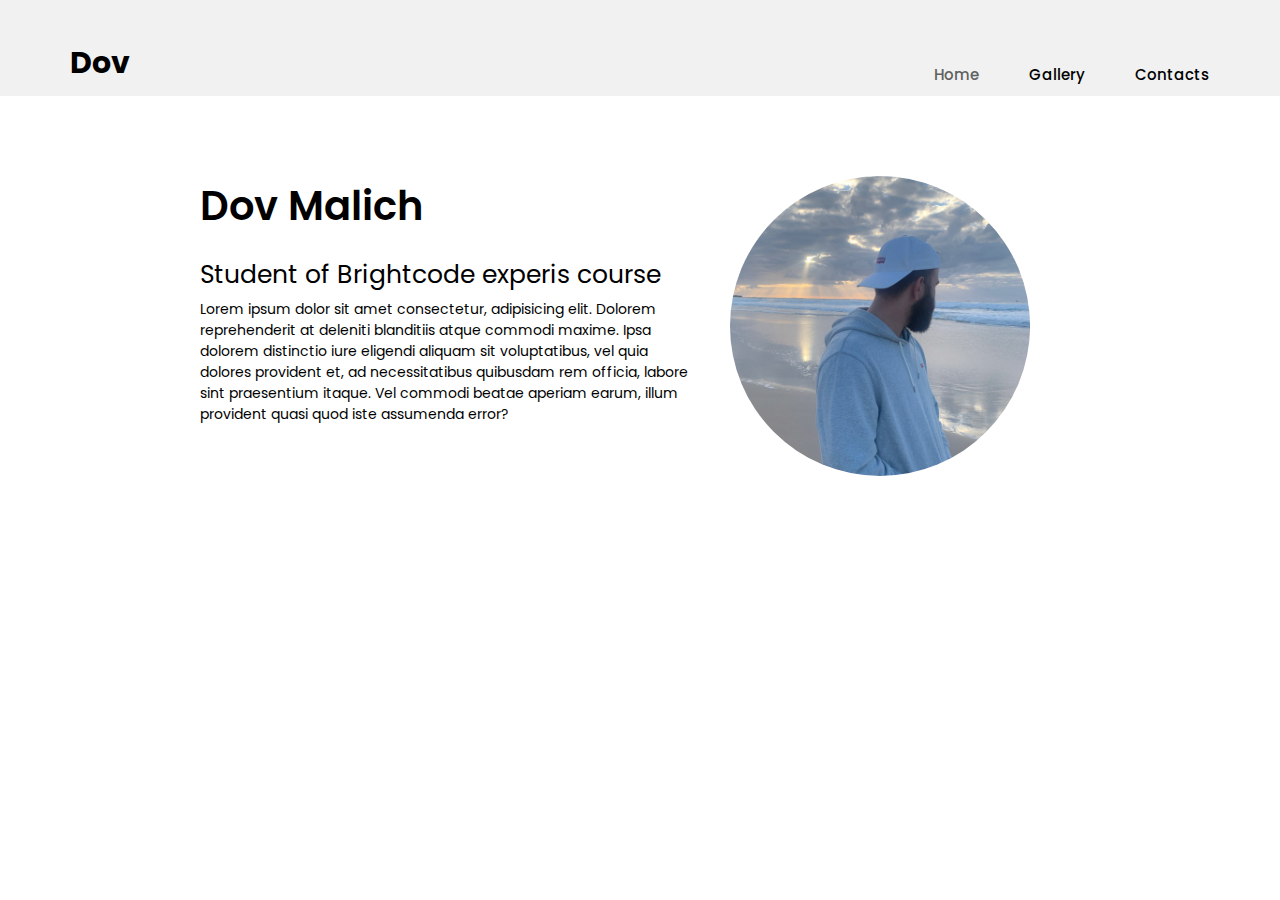
<file: index.html>
<!DOCTYPE html>
<html lang="en">
<head>
    <meta charset="UTF-8">
    <meta http-equiv="X-UA-Compatible" content="IE=edge">
    <meta name="viewport" content="width=device-width, initial-scale=1.0">
    <title>Home page</title>
    <link rel="stylesheet" href="./css/home-style.css">
</head>
<body>
    <!-- common header -->
    <header class="header">
        <div class="container">
            <div class="header-nav">
                <h1 class="logo">Dov</h1>
                <!-- list of navigation links -->
                <nav class="nav">
                    <ul class="nav-list">
                        <li class="nav-item">
                            <a href="#" class="nav-link active">Home</a>
                        </li>
                        <!-- <li class="nav-item">
                            <a href="./content.html" class="nav-link">Content</a>
                        </li> -->
                        <li class="nav-item">
                            <a href="./html/gallery.html" class="nav-link">Gallery</a>
                        </li>
                        <li class="nav-item">
                            <a href="./html/contact.html" class="nav-link">Contacts</a>
                        </li>
                    </ul>
                </nav>
            </div>
        </div>
    </header>

    <!-- main content of page -->
    <div class="main-content">
        <div class="header-row">
            <div class="header-content">
                <h1 class="heading">Dov Malich</h1>
                <h3>Student of Brightcode experis course</h3>
                <p>Lorem ipsum dolor sit amet consectetur, adipisicing elit. Dolorem reprehenderit at deleniti blanditiis atque commodi maxime. Ipsa dolorem distinctio iure eligendi aliquam sit voluptatibus, vel quia dolores provident et, ad necessitatibus quibusdam rem officia, labore sint praesentium itaque. Vel commodi beatae aperiam earum, illum provident quasi quod iste assumenda error?</p>
            </div>
            <div class="header-img">
                <img src="./images/photo-Dov.jpg" alt="Dov's photo">
            </div>
        </div>
    </div>
</body>
</html>
</file>
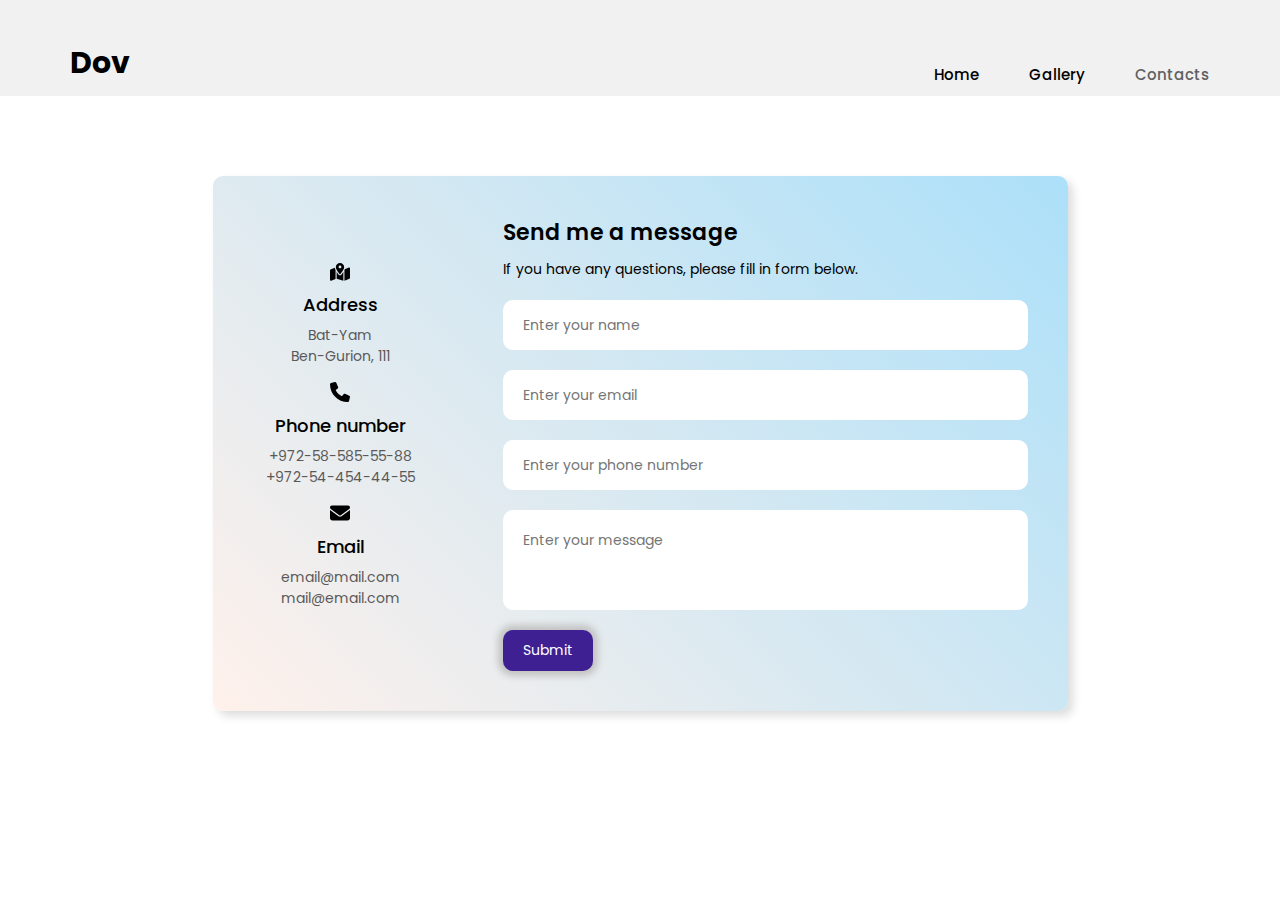
<file: html/contact.html>
<!DOCTYPE html>
<html lang="en">
<head>
    <meta charset="UTF-8">
    <meta http-equiv="X-UA-Compatible" content="IE=edge">
    <meta name="viewport" content="width=device-width, initial-scale=1.0">
    <title>Contact page</title>
    <link rel="stylesheet" href="../css/contact-style.css">
</head>
<body>
    <!-- common header -->
    <header class="header">
        <div class="container">
            <div class="header-nav">
                <h1 class="logo">Dov</h1>

                <nav class="nav">
                    <ul class="nav-list">
                        <li class="nav-item">
                            <a href="../index.html" class="nav-link">Home</a>
                        </li>
                        <!-- <li class="nav-item">
                            <a href="./content.html" class="nav-link">Content</a>
                        </li> -->
                        <li class="nav-item">
                            <a href="./gallery.html" class="nav-link">Gallery</a>
                        </li>
                        <li class="nav-item">
                            <a href="#" class="nav-link active">Contacts</a>
                        </li>
                    </ul>
                </nav>
            </div>
        </div>
    </header>
    
    <!-- main content of page -->
    <div class="main-content">
        <div class="box-content">
            <!-- left part of form box with some contact details -->
            <div class="left-side">
                <div class="details address">
                    <img src="../images/map-location-dot-solid.svg">         
                    <div class="name">Address</div>
                    <div class="text-one">Bat-Yam</div>
                    <div class="text-two">Ben-Gurion, 111</div>
                </div>
                <div class="details phone">
                    <img src="../images/phone-solid.svg">
                    <div class="name">Phone number</div>
                    <div class="text-one">+972-58-585-55-88</div>
                    <div class="text-two">+972-54-454-44-55</div>
                </div>
                <div class="details email">
                    <img src="../images/envelope-solid.svg">
                    <div class="name">Email</div>
                    <div class="text-one">email@mail.com</div>
                    <div class="text-two">mail@email.com</div>
                </div>
            </div>
            <!-- right part of form box with form itself-->
            <div class="right-side">
                <div class="right-side-header">Send me a message</div>
                <p>If you have any questions, please fill in form below.</p>

                <form action="#">
                    <div class="input-box">
                        <input type="text" placeholder="Enter your name"  pattern="^[A-Za-z]+$" required> 
                    </div>
                    <div class="input-box">
                        <input type="email" placeholder="Enter your email" required> 
                    </div>
                    <div class="input-box">
                        <input type="tel" placeholder="Enter your phone number"> 
                    </div>
                    <div class="input-box message-box">
                        <textarea placeholder="Enter your message" required></textarea>
                    </div>
                    <div class="button">
                        <button type="submit">Submit</button>
                    </div>
                </form>
            </div>
        </div>
    </div>
</body>
</html>
</file>
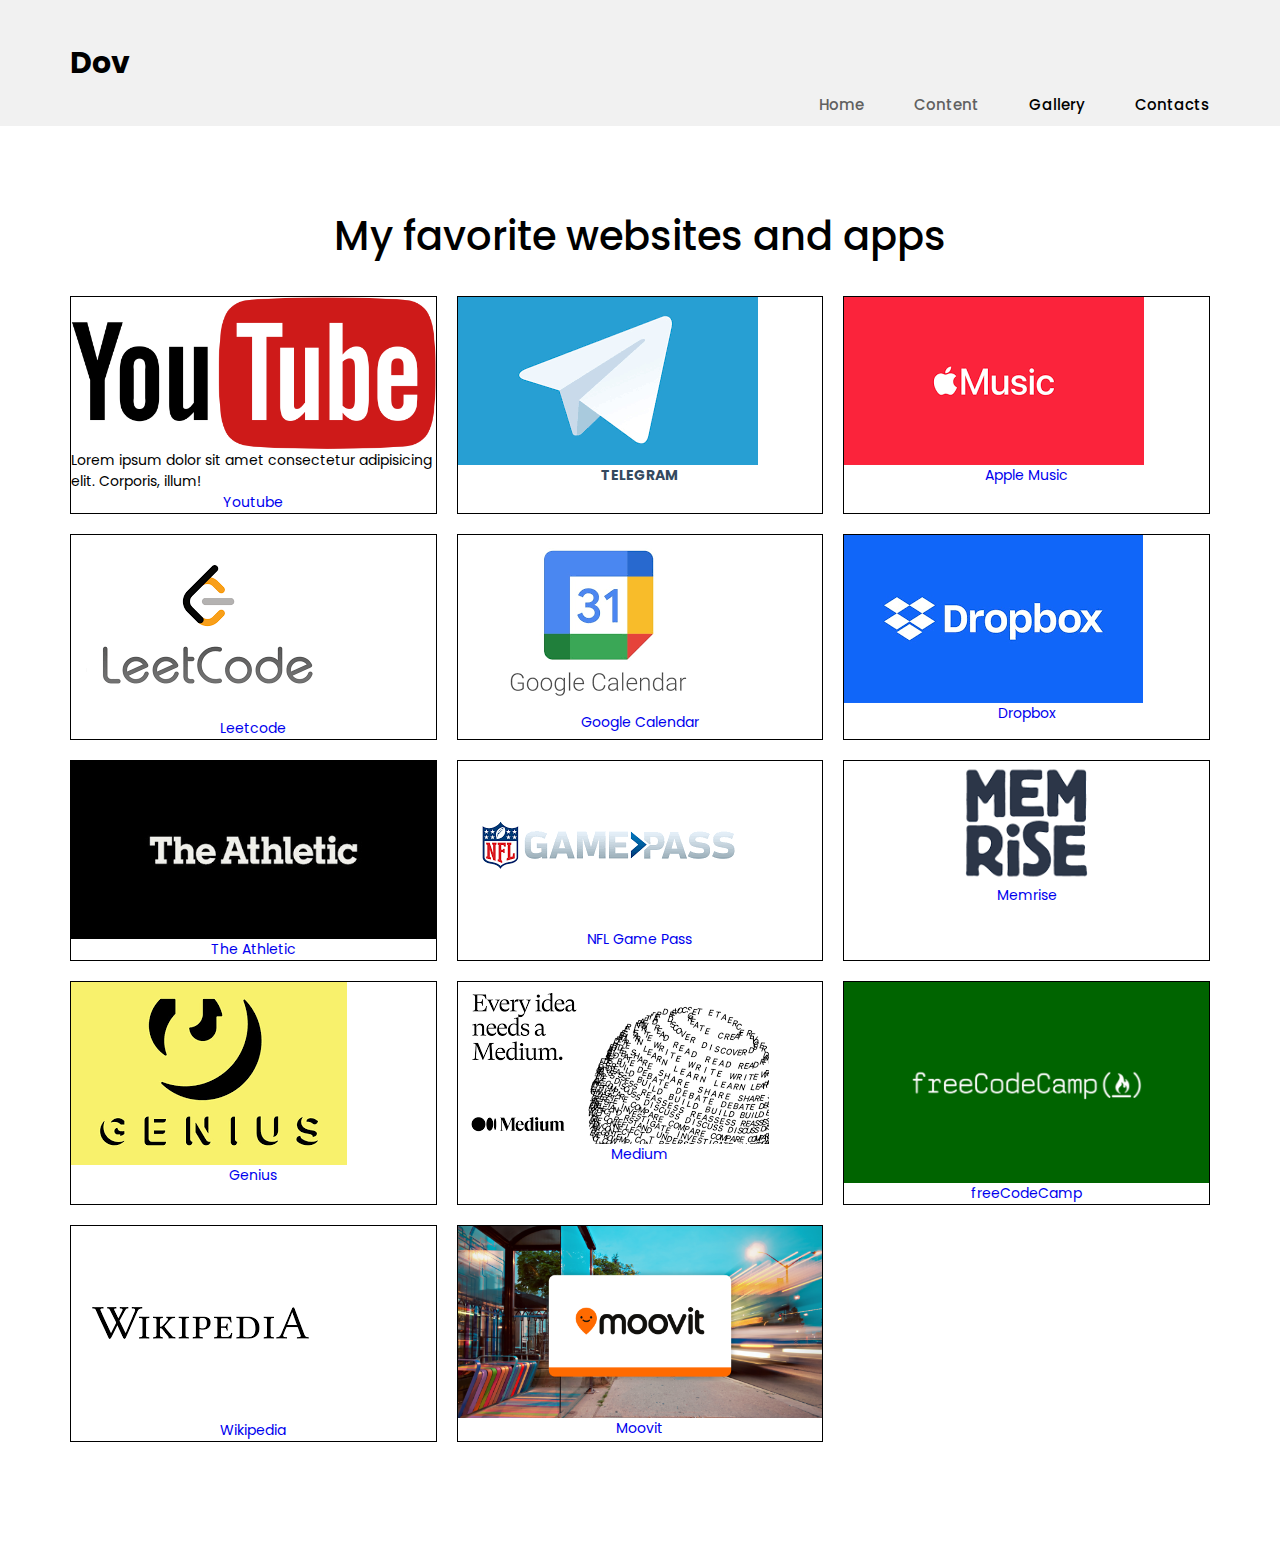
<file: html/content.html>
<!DOCTYPE html>
<html lang="en">
<head>
    <meta charset="UTF-8">
    <meta http-equiv="X-UA-Compatible" content="IE=edge">
    <meta name="viewport" content="width=device-width, initial-scale=1.0">
    <title>Content page</title>
    <link rel="stylesheet" href="../css/content-style.css">
</head>
<body>
        <!-- common header -->
        <header class="header">
            <div class="container">
                <div class="header-nav">
                    <h1 class="logo">Dov</h1>

                    <!-- list of navigation links -->
                    <nav class="nav">
                        <ul class="nav-list">
                            <li class="nav-item">
                                <a href="./home.html" class="nav-link active">Home</a>
                            </li>
                            <li class="nav-item">
                                <a href="#" class="nav-link active">Content</a>
                            </li>
                            <li class="nav-item">
                                <a href="./gallery.html" class="nav-link">Gallery</a>
                            </li>
                            <li class="nav-item">
                                <a href="./contact.html" class="nav-link">Contacts</a>
                            </li>
                        </ul>
                    </nav>
                </div>
            </div>
        </header>

        <!-- main content of page -->
        <div class="main-content">
            <h1>My favorite websites and apps</h1>

            <div class="content-grid">
                <ul class="grid">
                    <li class="grid-item">
                        <figure id="test">
                            <img id="test-img" src="../images/youtube.png" alt="YouTube logo">
                            <div class="text">
                                Lorem ipsum dolor sit amet consectetur adipisicing elit. Corporis, illum!
                            </div>
                            <figcaption>
                                <a href="https://www.youtube.com/">Youtube</a>
                            </figcaption>    
                        </figure>
                    </li>
                    <li class="grid-item">
                        <figure>
                            <img src="../images/telegram.png" alt="Telegram logo">
                            <figcaption id="fig-test">
                                <span class="fig-container">
                                    <a id="a-test" href="https://web.telegram.org/">Telegram</a>
                                </span>
                            </figcaption>    
                        </figure>
                    </li>
                    <li class="grid-item">
                        <figure>
                            <img src="../images/apple-music.png" alt="Apple Music logo">
                            <figcaption>
                                <a href="https://music.apple.com/">Apple Music</a>
                            </figcaption>    
                        </figure>
                    </li>
                    <li class="grid-item">
                        <figure>
                            <img src="../images/leetcode-logo.png" alt="Leetcode logo">
                            <figcaption>
                                <a href="https://leetcode.com/DM24/">Leetcode</a>
                            </figcaption>    
                        </figure>
                    </li>
                    <li class="grid-item">
                        <figure>
                            <img src="../images/google-calendar.png" alt="Google logo">
                            <figcaption>
                                <a href="https://calendar.google.com/">Google Calendar</a>
                            </figcaption>    
                        </figure>
                    </li>
                    <li class="grid-item">
                        <figure>
                            <img src="../images/dropbox.png" alt="Dropbox logo">
                            <figcaption>
                                <a href="https://www.dropbox.com/">Dropbox</a>
                            </figcaption>    
                        </figure>
                    </li>
                    <li class="grid-item">
                        <figure>
                            <img src="../images/athletic.jpg" alt="The Athletic logo">
                            <figcaption>
                                <a href="https://theathletic.com/">The Athletic</a>
                            </figcaption>    
                        </figure>
                    </li>
                    <li class="grid-item">
                        <figure>
                            <img src="../images/nfl-game-pass.png" alt="NFL Game Pass logo">
                            <figcaption>
                                <a href="https://www.nflgamepass.com/en">NFL Game Pass</a>
                            </figcaption>    
                        </figure>
                    </li>
                    <li class="grid-item">
                        <figure>
                            <img src="../images/memrise.png" alt="Memrise logo">
                            <figcaption>
                                <a href="https://www.memrise.com/">Memrise</a>
                            </figcaption>    
                        </figure>
                    </li>
                    <li class="grid-item">
                        <figure>
                            <img src="../images/genius.png" alt="Genius logo">
                            <figcaption>
                                <a href="https://genius.com/">Genius</a>
                            </figcaption>    
                        </figure>
                    </li>
                    <li class="grid-item">
                        <figure>
                            <img src="../images/medium.png" alt="Medium logo">
                            <figcaption>
                                <a href="https://medium.com/">Medium</a>
                            </figcaption>    
                        </figure>
                    </li>
                    <li class="grid-item">
                        <figure>
                            <img src="../images/freecodecamp.png" alt="freeCodeCamp logo">
                            <figcaption>
                                <a href="https://www.freecodecamp.org/">freeCodeCamp</a>
                            </figcaption>    
                        </figure>
                    </li>
                    <li class="grid-item">
                        <figure>
                            <img src="../images/wikipedia.png" alt="Wikipedia logo">
                            <figcaption>
                                <a href="https://www.wikipedia.org/">Wikipedia</a>
                            </figcaption>    
                        </figure>
                    </li>
                    <li class="grid-item">
                        <figure>
                            <img src="../images/moovit_web.png" alt="Moovit logo">
                            <figcaption>
                                <a href="https://moovit.com/">Moovit</a>
                            </figcaption>    
                        </figure>
                    </li>
                </ul>
            </div>
        </div>
</body>
</html>
</file>
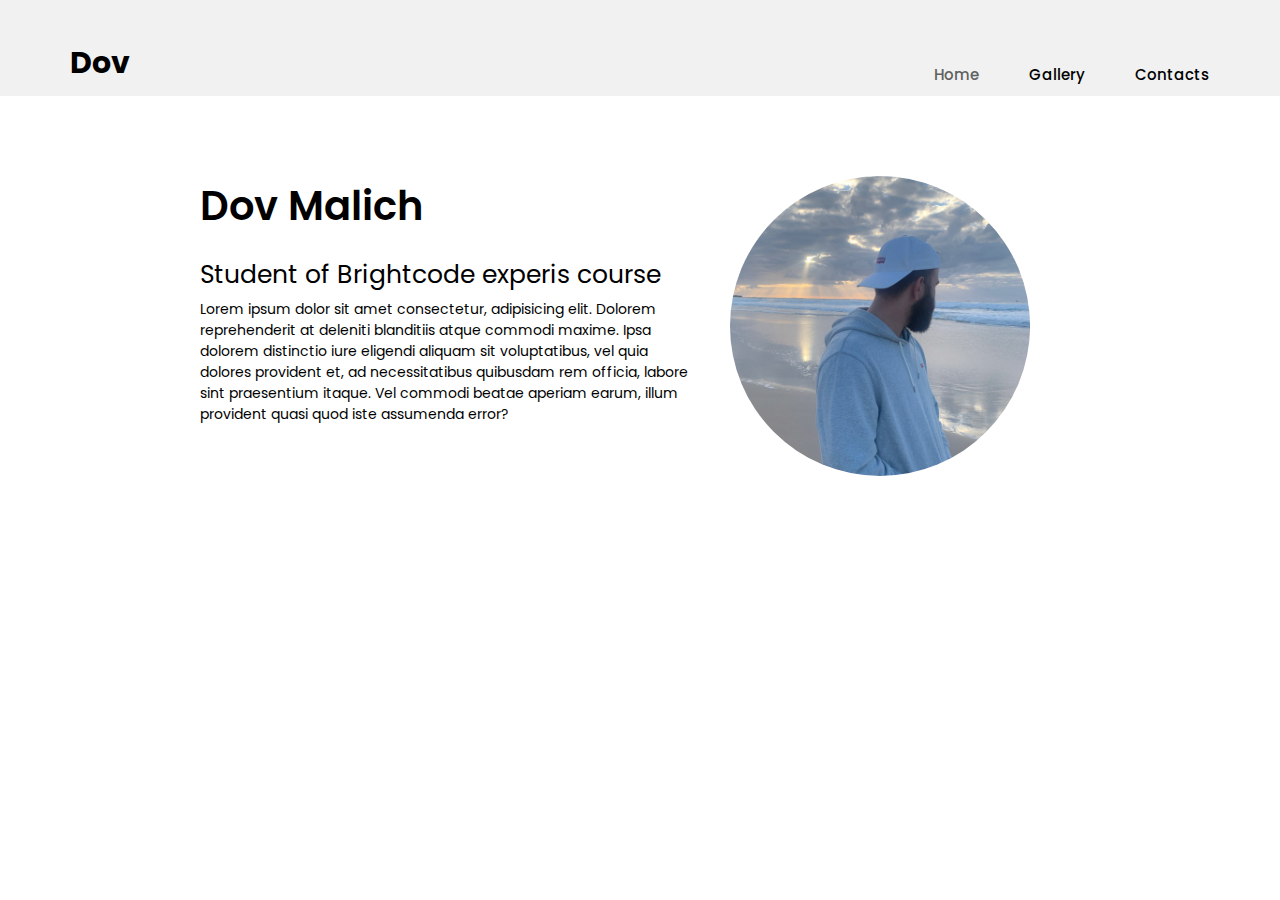
<file: html/home.html>
<!DOCTYPE html>
<html lang="en">
<head>
    <meta charset="UTF-8">
    <meta http-equiv="X-UA-Compatible" content="IE=edge">
    <meta name="viewport" content="width=device-width, initial-scale=1.0">
    <title>Home page</title>
    <link rel="stylesheet" href="../css/home-style.css">
</head>
<body>
    <!-- common header -->
    <header class="header">
        <div class="container">
            <div class="header-nav">
                <h1 class="logo">Dov</h1>
                <!-- list of navigation links -->
                <nav class="nav">
                    <ul class="nav-list">
                        <li class="nav-item">
                            <a href="#" class="nav-link active">Home</a>
                        </li>
                        <!-- <li class="nav-item">
                            <a href="./content.html" class="nav-link">Content</a>
                        </li> -->
                        <li class="nav-item">
                            <a href="./gallery.html" class="nav-link">Gallery</a>
                        </li>
                        <li class="nav-item">
                            <a href="./contact.html" class="nav-link">Contacts</a>
                        </li>
                    </ul>
                </nav>
            </div>
        </div>
    </header>

    <!-- main content of page -->
    <div class="main-content">
        <div class="header-row">
            <div class="header-content">
                <h1 class="heading">Dov Malich</h1>
                <h3>Student of Brightcode experis course</h3>
                <p>Lorem ipsum dolor sit amet consectetur, adipisicing elit. Dolorem reprehenderit at deleniti blanditiis atque commodi maxime. Ipsa dolorem distinctio iure eligendi aliquam sit voluptatibus, vel quia dolores provident et, ad necessitatibus quibusdam rem officia, labore sint praesentium itaque. Vel commodi beatae aperiam earum, illum provident quasi quod iste assumenda error?</p>
            </div>
            <div class="header-img">
                <img src="../images/photo-Dov.jpg" alt="Dov's photo">
            </div>
        </div>
    </div>
</body>
</html>
</file>
<file: css/home-style.css>
@import "./reset.css";
@import "../css/common-header-style.css";
@import "../css/body-style.css";
@import url('https://fonts.googleapis.com/css2?family=Poppins:wght@400;500;600;700&display=swap');

.main-content {
    max-width: 1200px;
    padding: 0 30px;
    margin: 0 auto;
}

.header-row {
    display: flex;
    flex-direction: row;
    column-gap: 30px;
    justify-content: center;
}

.header-content {
    max-width: 500px;
    /* margin-top: 120px; */
}

.heading {
    font-weight: 600;
    font-size: 40px;
    margin-bottom: 20px;
}

.header-content h3 {
    font-weight: 400;
    font-size: 25px;
    margin-bottom: 5px;
}

/* .header-content p {
    line-height: 2;
} */

.header-img img {
    width: 300px;
    margin-right: 50px;
    /* border-radius: 20px; */
    border-radius: 50%;
}
</file>
<file: css/contact-style.css>
@import "../css/reset.css";
@import url('https://fonts.googleapis.com/css2?family=Poppins:wght@400;500;600;700&display=swap');

body {
    font-family: 'Poppins', sans-serif;
    color: black;
    font-size: 14px;
}

.container {
    max-width: 1200px;
    padding: 0 30px;
    margin: 0 auto;
}

.header {
    background-color: #f1f1f1;
    padding-top: 40px;
    padding-bottom: 10px;
    margin-bottom: 80px;
}

.header-nav {
    display: flex;
    justify-content: space-between;
    align-items: flex-end;
}

.logo {
    font-weight: 700;
    font-size: 30px;
}

.nav-list {
    display: flex;
    column-gap: 50px;
    font-weight: 500;
    font-size: 15px;
}

.nav-link {
    color: black;
}

.nav-link.active {
    color: #606060;
}

.main-content {
    max-width: 1200px;
    padding: 0 30px;
    margin: 0 auto 100px auto;
    display: flex;
    justify-content: center;
    align-items: center;
}

.box-content {
    background: linear-gradient(45deg, #fff1eb, #ace0f9);
    display: flex;
    align-items: center;
    justify-content: space-between;
    padding: 40px;
    border-radius: 10px;
    box-shadow: 5px 5px 10px 0 rgba(221, 221, 221, 1);
    width: 75%;
}

.left-side {
    width: 25%;
    height: 100%;
    position: relative;
    display: flex;
    flex-direction: column;
}

/* .left-side::before {
    content: "";
    position: absolute;
    height: 70%;
    width: 2px;
    background-color: #606060;
    right: -20px;

}*/

.right-side {
    width: 75%;
    margin-left: 75px;
}

.details {
    margin-bottom: 15px;
    text-align: center;
}

.details img {
    width: 20px;
    margin-bottom: 10px;
}

.name {
    font-weight: 500;
    font-size: 18px;
    margin-bottom: 7px;
}

.text-one, .text-two {
    color: rgb(90, 89, 89);
}


.right-side-header {
    font-size: 22px;
    font-weight: 600;
    margin-bottom: 10px;
}

.input-box {
    width: 100%;
    height: 50px;
    margin: 20px 0;
}

.input-box input, .input-box textarea {
    width: 100%;
    height: 100%;
    background-color: white;
    padding: 0 20px;
    border-radius: 10px;
}

.input-box textarea {
    resize: none;
    padding: 20px;
}

.message-box {
    min-height: 100px;
}

.button {
    display: inline-block;
}

.button button {
    color: white;
    background-color: #3e2093;
    outline: none;
    padding: 10px 20px;
    border-radius: 10px;
    box-shadow: 0 0 7px 5px rgb(194, 194, 194);
    transition: 0.2s;
}
.button button:hover {
    background-color: #5f40b4;
}

@media (max-width: 800px) {
    .box-content {
        height: 100%;
        flex-direction: column-reverse;
    }
    .left-side {
        margin-top: 30px;
        flex-direction: row;
        width: 100%;
        justify-content: center;
        flex-wrap: wrap;
    }
    .details {
        margin-right: 20px;
    }
    .details:last-child {
        margin-right: 0;
    }
    .right-side {
        width: 100%;
        margin-left: 0;
    }
}
</file>
<file: css/content-style.css>
@import "../css/reset.css";
@import "../css/common-header-style.css";
@import "../css/body-style.css";
@import url('https://fonts.googleapis.com/css2?family=Poppins:wght@400;500;600;700&display=swap');

.main-content {
    max-width: 1200px;
    padding: 0 30px;
    margin: 0 auto 100px auto;
}

h1 {
    align-items: center;
    display: flex;
    font-size: 40px;
    font-weight: 500;
    justify-content: center;
    margin-bottom: 30px;
}

.grid {
    list-style: none;
    display: grid;
    grid-template-columns: repeat(auto-fill, minmax(350px, 1fr));
    gap: 20px;
}

.grid-item {
    border: 1px solid black;
}

.grid-item img {
    max-width: 100%;
    max-width: 100%;
    object-fit: cover;
}

.grid-item figcaption {
    text-align: center;

}


#fig-test {
    /* position: absolute;
    top: 50%;
    left: 50%; */
    /* transform: translate(-50%, -50%); */
}
.fig-container {
    position: relative;
    display: inline-block;
    padding: 0 10px;
    cursor: pointer;
}

#a-test {
    font-size: 100%;
    text-transform: uppercase;
    font-weight: bold;
    position: relative;
    color: #34495e;
}
#a-test::before {
    content: attr(data-text);
    position: absolute;
    color: #fff;
    width: 0;
    overflow: hidden;
    transition: 0.6s;
}
.fig-container::before {
    content: "";
    width: 0%;
    height: 100%;
    position: absolute;
    background: #2980b9;
    right: 0;
    top: 0;
    transition: 0.6s;
}

.fig-container:hover, #a-test::before, .fig-container:hover::before {
    width: 100%;
}








/* #test {
    display: block;
    position: relative;
    overflow: hidden;
}
#test-img {
    display: block;
    position: relative;
}
.text {
    display: block;
    position: relative;
    left: 0;
    right: 0;
    bottom: 0;
    opacity: 0;
    color: white;
}
#test-img:hover .text {
    opacity: 1;
} */
</file>
